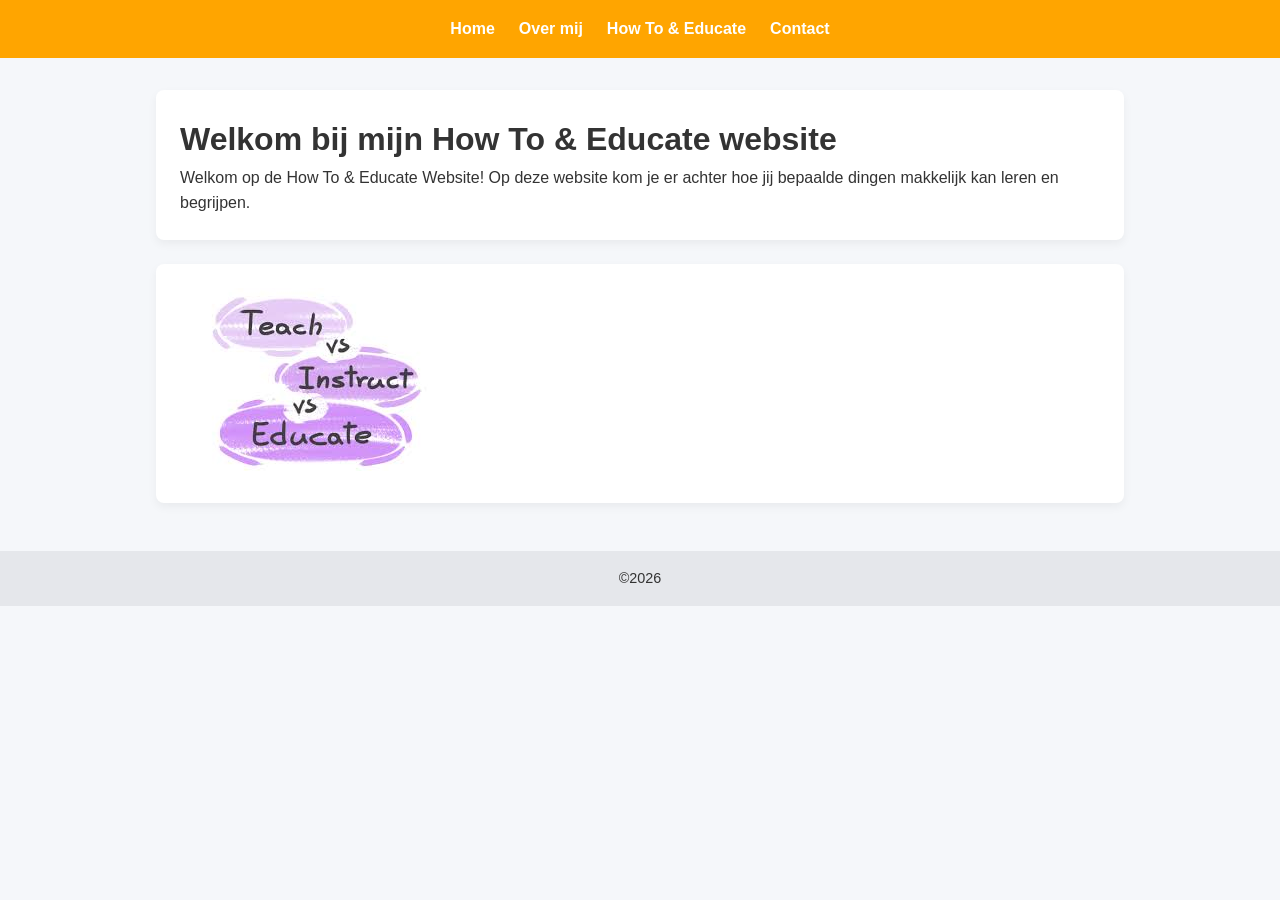
<file: html/index.html>
<!-- ...................................................... -->
<!-- Name:                       How To & Educate Website   -->
<!-- Why its made:               This website is made for a school project where we need to make a website that is based on the wireframes and mock-ups we made -->
<!-- Why this file:              This file is made to show the code in this file to be on the screen -->
<!-- ...................................................... -->
<!-- Changes      version   -->
<!--                        -->
<!--                        -->
<!-- ...................................................... -->

<!DOCTYPE html>
<html lang="nl">
<head>
  <meta charset="UTF-8">
  <title>How To & Educate</title>
  <link rel="stylesheet" href="../styling.css">
</head>
<body>

<header>
  <nav>
    <a href="../html/index.html">Home</a>
    <a href="../html/aboutMe.html">Over mij</a>
    <a href="../html/howTo&Educate.html">How To & Educate</a>
    <a href="../html/contact.html">Contact</a>
  </nav>
</header>

<main class="container">
  <div class="card">
    <h1>Welkom bij mijn How To & Educate website</h1>
    <p>Welkom op de How To & Educate Website! Op deze website kom je er achter hoe jij bepaalde dingen makkelijk kan leren en begrijpen.</p>
  </div>

  <div class="card">
    <img src="../images/images.jpg">
</main>

<footer>
  ©2026
</footer>

</body>
</html>
</file>
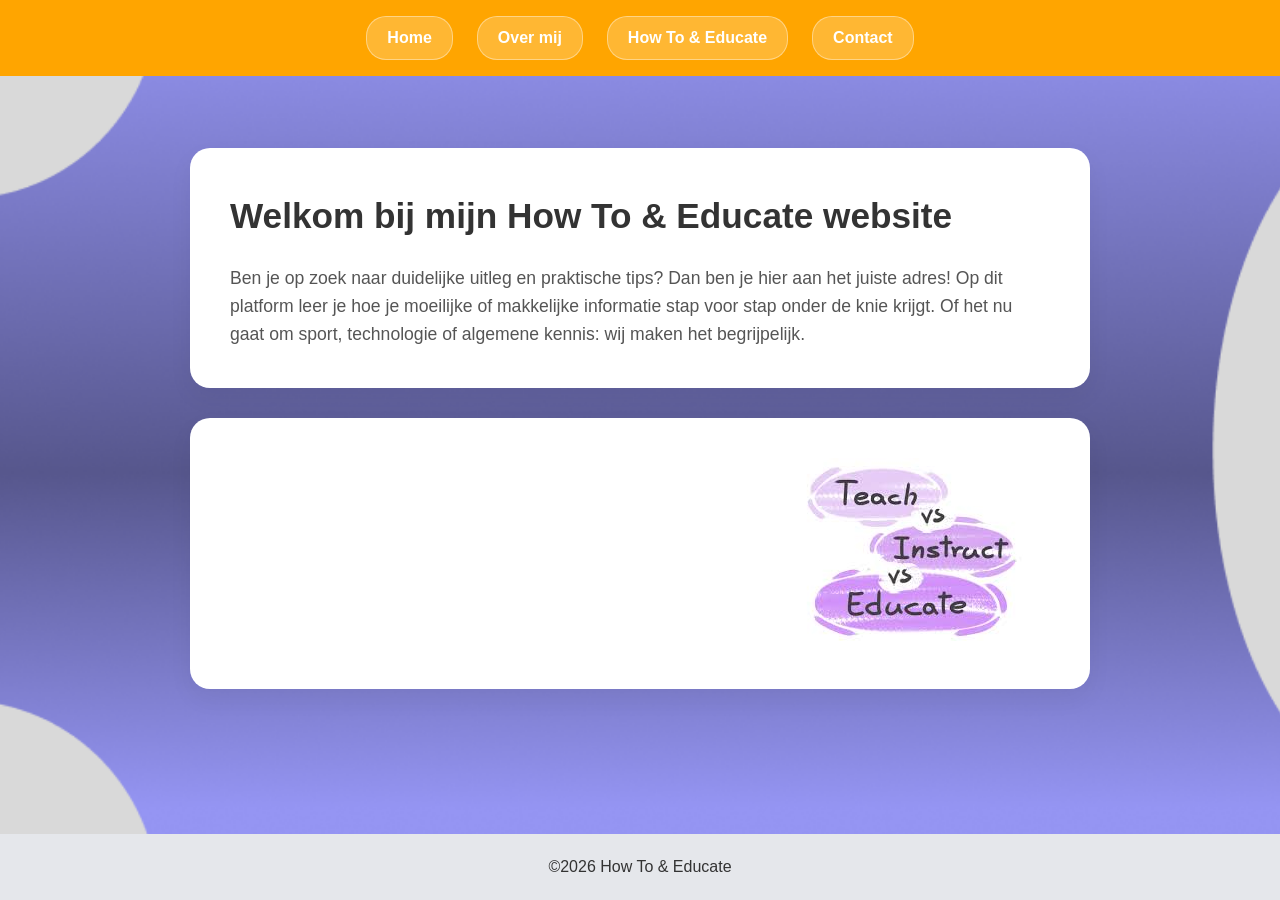
<file: pages/index.html>
<!-- ...................................................... -->
<!-- Name:                       How To & Educate Website   -->
<!-- Why its made:               This website is made for a school project where we need to make a website that is based on the wireframes and mock-ups we made -->
<!-- Why this file:              This file is made to show the code in this file to be on the screen -->
<!-- ...................................................... -->
<!-- Changes      version   -->
<!--                        -->
<!--                        -->
<!-- ...................................................... -->

<!DOCTYPE html>
<html lang="nl">
<head>
  <meta charset="UTF-8">
  <title>How To & Educate</title>
  <link rel="stylesheet" href="../style.css">
</head>
<body>

<header>
  <nav>
    <a href="index.html" class="nav-button">Home</a>
    <a href="aboutMe.html" class="nav-button">Over mij</a>
    <a href="howToEducate.html" class="nav-button">How To & Educate</a>
    <a href="contact.html" class="nav-button">Contact</a>
  </nav>
</header>

<main class="container">
<div class="content-wrapper">
  <div class="info-card">
    <h1>Welkom bij mijn How To & Educate website</h1>
    <p>
      Ben je op zoek naar duidelijke uitleg en praktische tips? Dan ben je hier aan het juiste adres! 
      Op dit platform leer je hoe je moeilijke of makkelijke informatie stap voor stap onder de knie krijgt. 
      Of het nu gaat om sport, technologie of algemene kennis: wij maken het begrijpelijk.
    </p>

  </div>

  <div class="info-card" style="text-align: right;">
    <img src="../images/images.jpg" style="max-width: 100%; height: auto;">
  </div>
</div>
</main>

<footer>
  ©2026 How To & Educate
</footer>

</body>
</html>
</file>
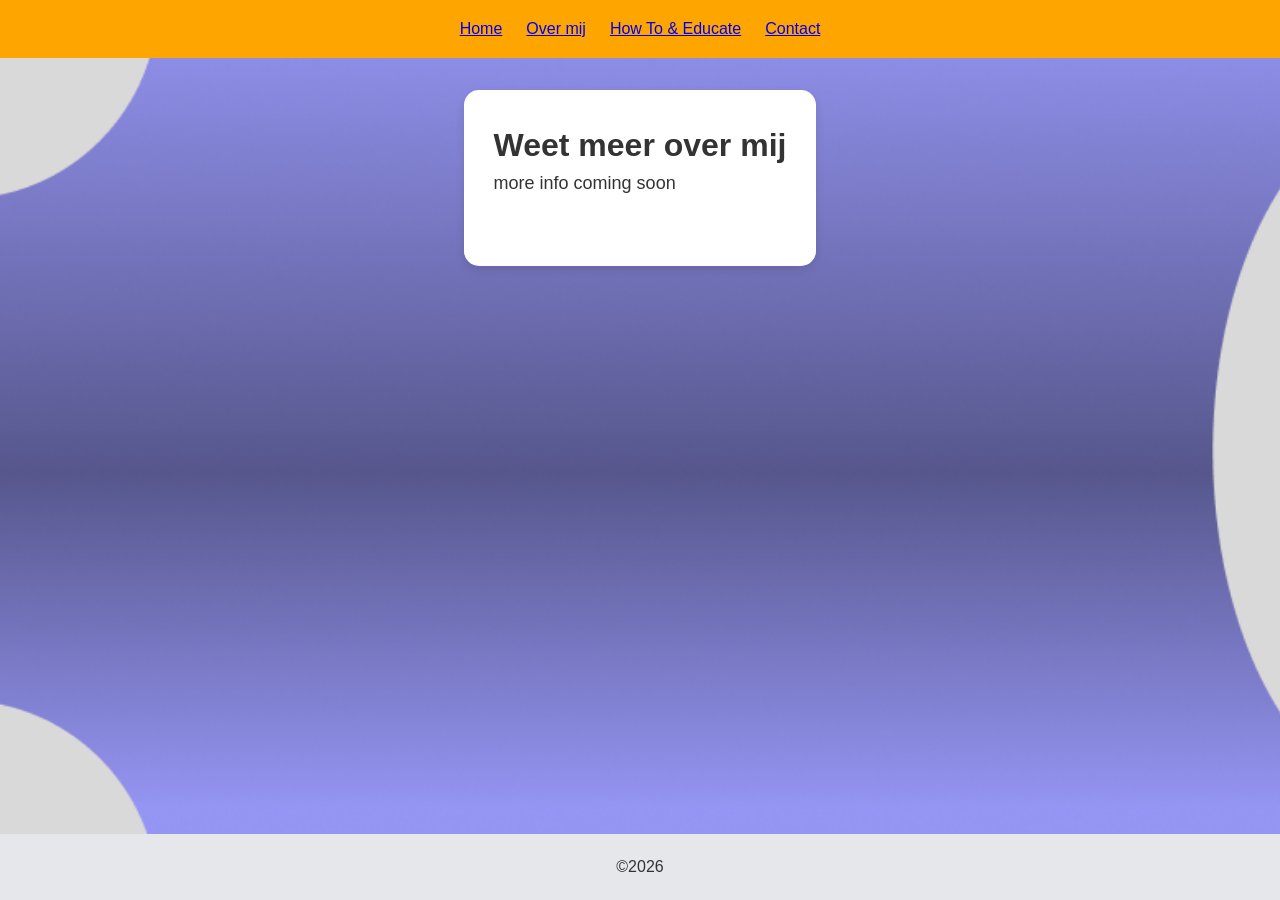
<file: aboutMe.html>
<!-- ...................................................... -->
<!-- Name:                       How To & Educate Website   -->
<!-- Why its made:               This file is about me and information about me -->
<!-- Why this file:              This file is made to show the code in this file to be on the screen -->
<!-- ...................................................... -->
<!-- Changes      version   -->
<!--                        -->
<!--                        -->
<!-- ...................................................... -->

<!DOCTYPE html>
<html lang="nl">
<head>
  <meta charset="UTF-8">
  <title>Over ons</title>
  <link rel="stylesheet" href="style.css">
</head>
<body>

<header>
  <nav>
    <a href="index.html">Home</a>
    <a href="aboutMe.html">Over mij</a>
    <a href="howTo&Educate.html">How To & Educate</a>
    <a href="contact.html">Contact</a>
  </nav>
</header>

<main class="container">
  <div class="card">
    <h1>Weet meer over mij</h1>
    <p>
      more info coming soon
    </p>
  </div>
</main>

<footer>
  ©2026
</footer>

</body>
</html>
</file>
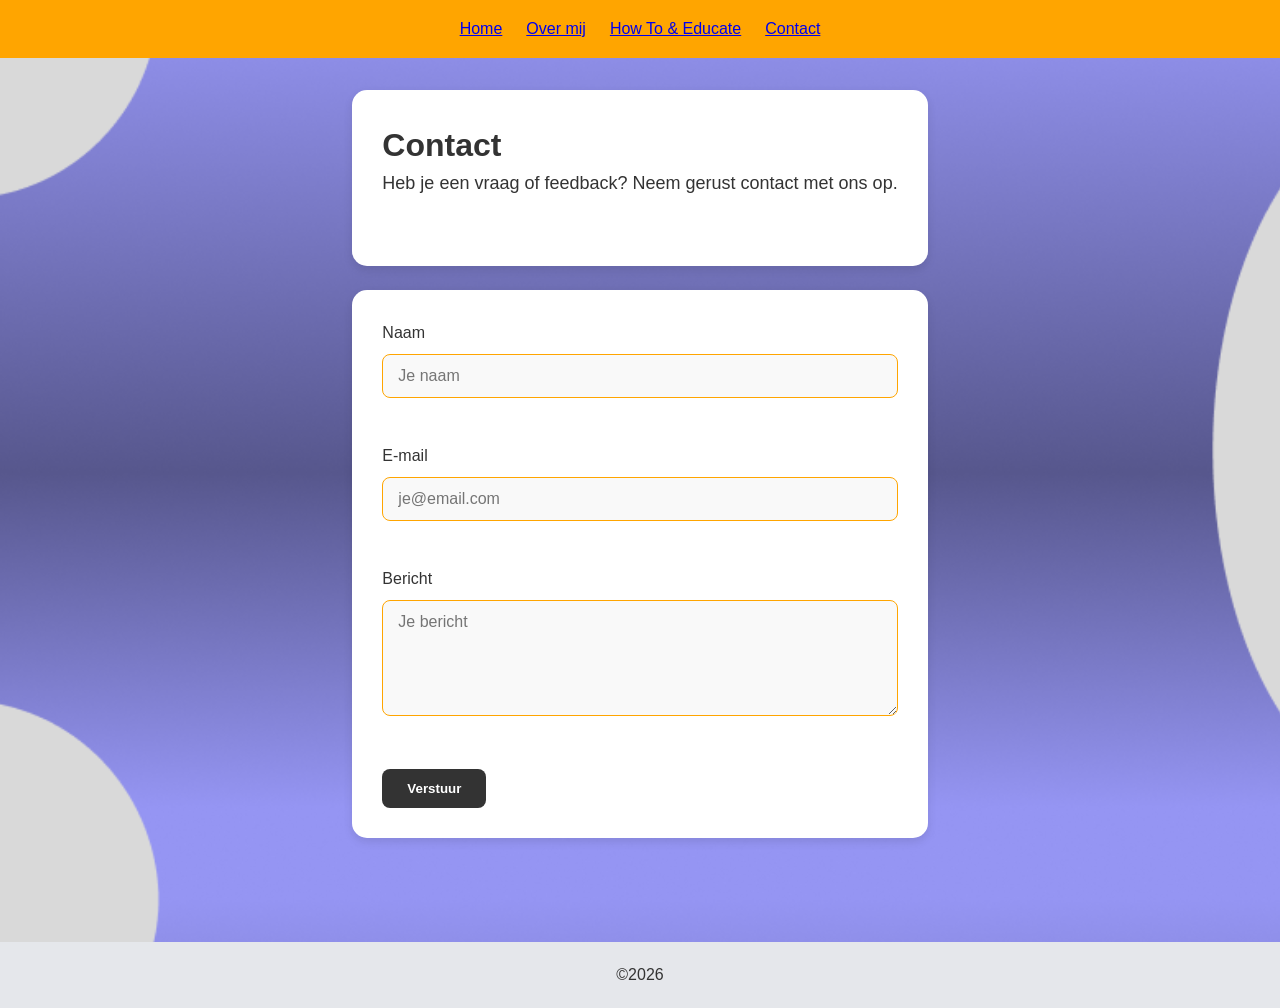
<file: contact.html>
<!-- ...................................................... -->
<!-- Name:                       How To & Educate Website   -->
<!-- Why its made:               This file is for contacting me for anything u want to ask -->
<!-- Why this file:              This file is made to show the code in this file to be on the screen -->
<!-- ...................................................... -->
<!-- Changes      version   -->
<!--                        -->
<!--                        -->
<!-- ...................................................... -->

<!DOCTYPE html>
<html lang="nl">
<head>
  <meta charset="UTF-8">
  <title>Contact</title>
  <link rel="stylesheet" href="style.css">
</head>
<body>

<header>
  <nav>
    <a href="index.html">Home</a>
    <a href="aboutMe.html">Over mij</a>
    <a href="howTo&Educate.html">How To & Educate</a>
    <a href="contact.html">Contact</a>
  </nav>
</header>

<main class="container">
  <div class="card">
    <h1>Contact</h1>
    <p>Heb je een vraag of feedback? Neem gerust contact met ons op.</p>
  </div>

  <div class="card">
    <form>
      <label>Naam</label><br>
      <input type="text" placeholder="Je naam"><br><br>

      <label>E-mail</label><br>
      <input type="email" placeholder="je@email.com"><br><br>

      <label>Bericht</label><br>
      <textarea rows="5" placeholder="Je bericht"></textarea><br><br>

      <button type="submit">Verstuur</button>
    </form>
  </div>
</main>

<footer>
  ©2026
</footer>

</body>
</html>
</file>
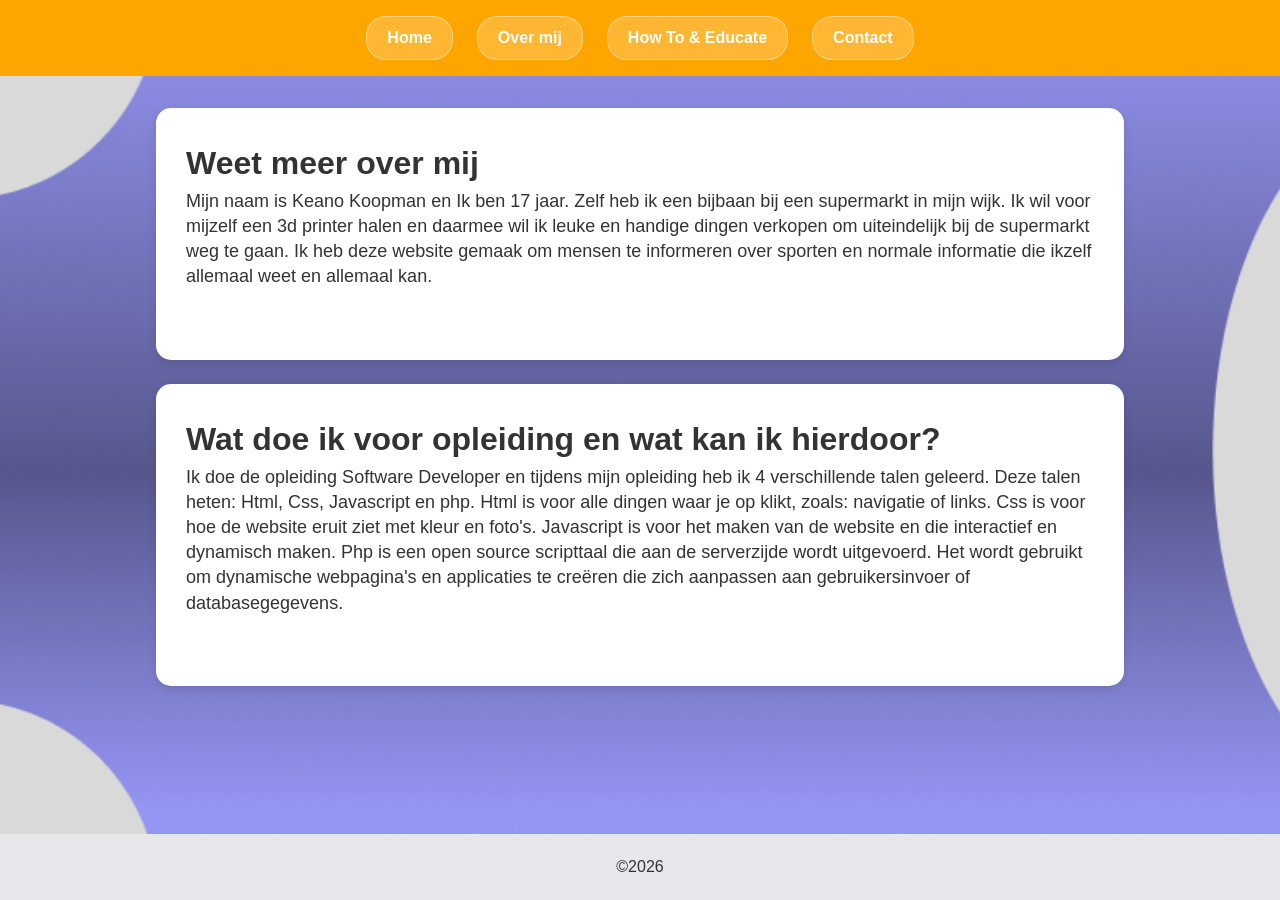
<file: pages/aboutMe.html>
<!-- ...................................................... -->
<!-- Name:                       How To & Educate Website   -->
<!-- Why its made:               This file is about me and information about me -->
<!-- Why this file:              This file is made to show the code in this file to be on the screen -->
<!-- ...................................................... -->
<!-- Changes      version   -->
<!--                        -->
<!--                        -->
<!-- ...................................................... -->

<!DOCTYPE html>
<html lang="nl">
<head>
  <meta charset="UTF-8">
  <title>Over ons</title>
  <link rel="stylesheet" href="../style.css">
</head>
<body>

<header>
  <nav>
    <a href="index.html" class="nav-button">Home</a>
    <a href="aboutMe.html" class="nav-button">Over mij</a>
    <a href="howToEducate.html" class="nav-button">How To & Educate</a>
    <a href="contact.html" class="nav-button">Contact</a>
  </nav>
</header>

<main class="container">
  <div class="card">
    <h1>Weet meer over mij</h1>
    <p>
      Mijn naam is Keano Koopman en Ik ben 17 jaar.
      Zelf heb ik een bijbaan bij een supermarkt in mijn wijk. Ik wil voor mijzelf een 3d printer halen en daarmee wil
      ik leuke en handige dingen verkopen om uiteindelijk bij de supermarkt weg te gaan.
      Ik heb deze website gemaak om mensen te informeren over sporten en normale informatie die ikzelf
      allemaal weet en allemaal kan.
    </p>
  </div>

    <div class="card">
    <h1>Wat doe ik voor opleiding en wat kan ik hierdoor?</h1>
    <p>Ik doe de opleiding Software Developer en tijdens 
      mijn opleiding heb ik 4 verschillende talen geleerd. 
      Deze talen heten: Html, Css, Javascript en php. Html is voor alle 
      dingen waar je op klikt, zoals: navigatie of links. Css is voor hoe
      de website eruit ziet met kleur en foto's. Javascript is voor het maken van de website
      en die interactief en dynamisch maken. Php is een open source scripttaal die aan de 
      serverzijde wordt uitgevoerd. Het wordt gebruikt om dynamische webpagina's en applicaties te creëren die 
      zich aanpassen aan gebruikersinvoer of databasegegevens. </p>
  </div>
</main>

<footer>
  ©2026
</footer>

</body>
</html>
</file>
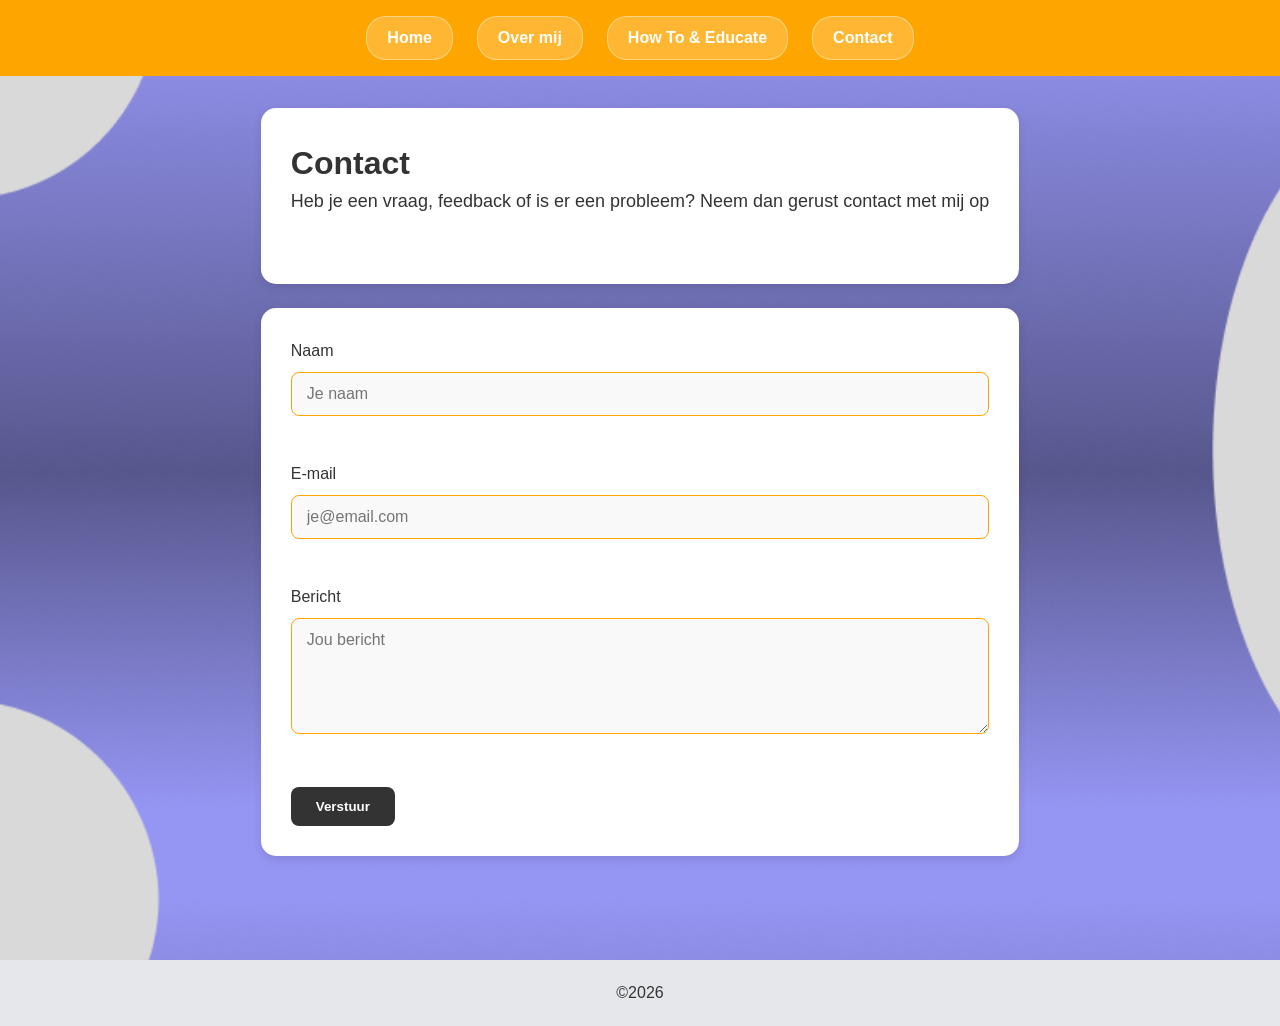
<file: pages/contact.html>
<!-- ...................................................... -->
<!-- Name:                       How To & Educate Website   -->
<!-- Why its made:               This file is for contacting me for anything u want to ask -->
<!-- Why this file:              This file is made to show the code in this file to be on the screen -->
<!-- ...................................................... -->
<!-- Changes      version   -->
<!--                        -->
<!--                        -->
<!-- ...................................................... -->

<!DOCTYPE html>
<html lang="nl">
<head>
  <meta charset="UTF-8">
  <title>Contact</title>
  <link rel="stylesheet" href="../style.css">
</head>
<body>

<header>
  <nav>
    <a href="index.html" class="nav-button">Home</a>
    <a href="aboutMe.html" class="nav-button">Over mij</a>
    <a href="howToEducate.html" class="nav-button">How To & Educate</a>
    <a href="contact.html" class="nav-button">Contact</a>
  </nav>
</header>

<main class="container">
  <div class="card">
    <h1>Contact</h1>
    <p>Heb je een vraag, feedback of is er een probleem? Neem dan gerust contact met mij op</p>
  </div>

  <div class="card">
    <form>
      <label>Naam</label><br>
      <input type="text" placeholder="Je naam"><br><br>

      <label>E-mail</label><br>
      <input type="email" placeholder="je@email.com"><br><br>

      <label>Bericht</label><br>
      <textarea rows="5" placeholder="Jou bericht"></textarea><br><br>

      <button type="submit">Verstuur</button>
    </form>
  </div>
</main>

<footer>
  ©2026
</footer>

</body>
</html>
</file>
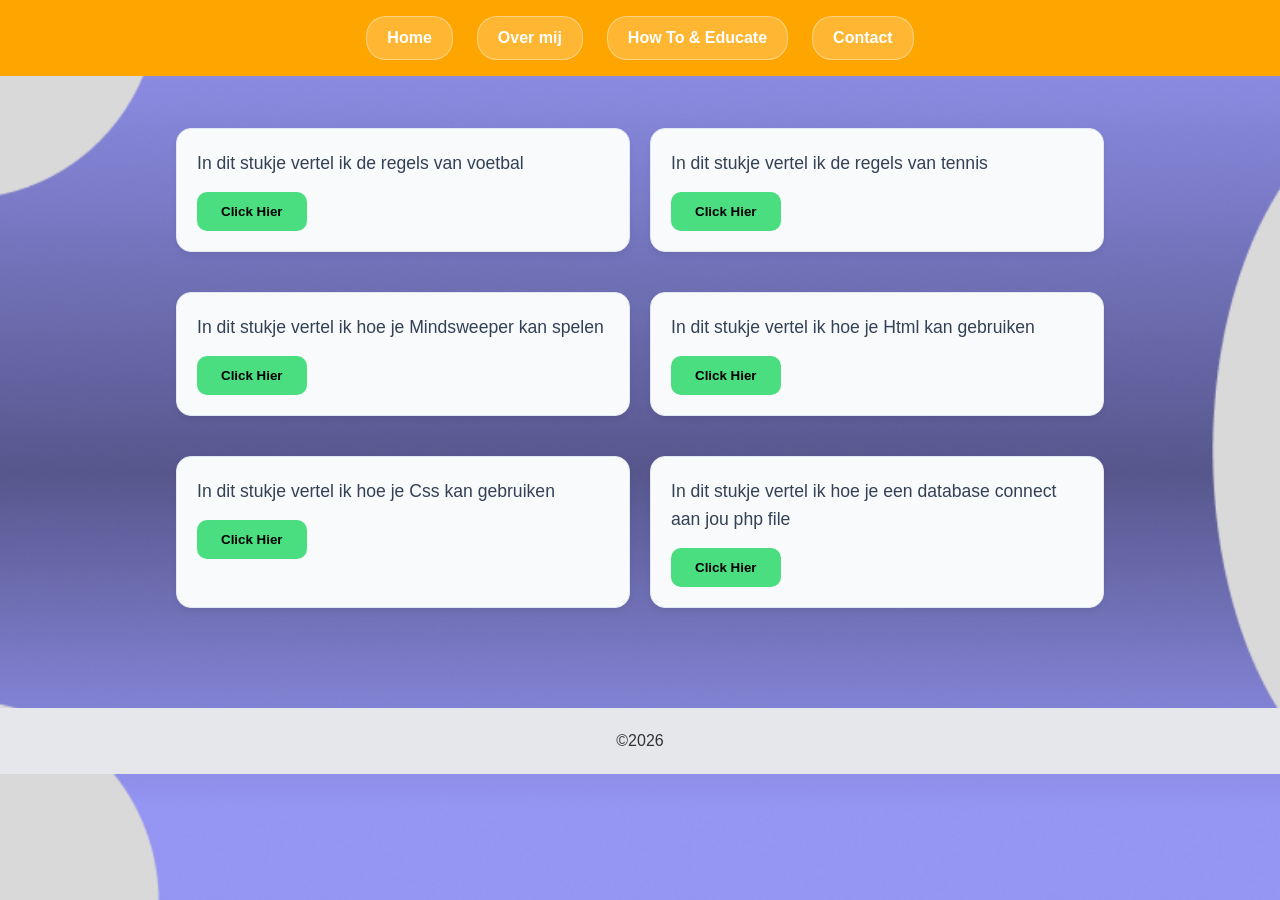
<file: pages/howToEducate.html>
<!-- ...................................................... -->
<!-- Name:                       How To & Educate Website   -->
<!-- Why its made:               This file is for teaching/educating people about what i know and can do -->
<!-- Why this file:              This file is made to show the code in this file to be on the screen -->
<!-- ...................................................... -->
<!-- Changes      version   -->
<!--                        -->
<!--                        -->
<!-- ...................................................... -->

<!DOCTYPE html>
<html lang="nl">
<head>
  <meta charset="UTF-8">
  <title>How To</title>
  <link rel="stylesheet" href="../style.css">
</head>
<body>

<header>
  <nav>
    <a href="index.html" class="nav-button">Home</a>
    <a href="aboutMe.html" class="nav-button">Over mij</a>
    <a href="howToEducate.html" class="nav-button">How To & Educate</a>
    <a href="contact.html" class="nav-button">Contact</a>
  </nav>
</header>

<article>
<div class="container">
<div class="info-grid-wrapper">
  <div class="info-grid-card">
    <p>In dit stukje vertel ik de regels van voetbal</p>
    <button class="info-grid-button">Click Hier</button>
  </div>

  <div class="info-grid-card">
    <p>In dit stukje vertel ik de regels van tennis</p>
    <button class="info-grid-button">Click Hier</button>
  </div>
</div>

<div class="info-grid-wrapper">
  <div class="info-grid-card">
    <p>In dit stukje vertel ik hoe je Mindsweeper kan spelen</p>
    <button class="info-grid-button">Click Hier</button>
  </div>

  <div class="info-grid-card">
    <p>In dit stukje vertel ik hoe je Html kan gebruiken</p>
    <button class="info-grid-button">Click Hier</button>
  </div>
</div>

<div class="info-grid-wrapper">
  <div class="info-grid-card">
    <p>In dit stukje vertel ik hoe je Css kan gebruiken</p>
    <button class="info-grid-button">Click Hier</button>
  </div>

  <div class="info-grid-card">
    <p>In dit stukje vertel ik hoe je een database connect aan jou php file</p>
    <button class="info-grid-button">Click Hier</button>
  </div>
</div>
</article>

<footer>
  ©2026
</footer>

</body>
</html>
</file>
<file: styling.css>
/* <!-- ...................................................... -->
<!-- Name:                       How To & Educate Website   -->
<!-- Why its made:               This website is made for a school project where we need to make a website that is based on the wireframes and mock-ups we made -->
<!-- Why this file:              This file is made for how things on the screen is colored -->
<!-- ...................................................... -->
<!-- Changes      version   -->
<!--                        -->
<!--                        -->
<!-- ...................................................... --> */

* {
  margin: 0;
  padding: 0;
  box-sizing: border-box;
  font-family: Arial, sans-serif;
}

body {
  background: #f5f7fa;
  color: #333;
  line-height: 1.6;
}

header {
  background: orange;
  padding: 1rem;
}

nav {
  display: flex;
  gap: 1.5rem;
  justify-content: center;
}

nav a {
  color: #fff;
  text-decoration: none;
  font-weight: bold;
}

nav a:hover {
  text-decoration: underline;
}

.container {
  max-width: 1000px;
  margin: 2rem auto;
  padding: 0 1rem;
}

.card {
  background: #fff;
  padding: 1.5rem;
  border-radius: 8px;
  margin-bottom: 1.5rem;
  box-shadow: 0 4px 10px rgba(0,0,0,0.05);
}

footer {
  text-align: center;
  padding: 1rem;
  background: #e5e7eb;
  margin-top: 3rem;
  font-size: 0.9rem;
}
</file>
<file: style.css>
/* ...................................................... 
   Name:           How To & Educate Website
   Why its made:   School project based on wireframes/mock-ups
   Why this file:  Styling and colors
   ...................................................... */

* {
  margin: 0;
  padding: 0;
  box-sizing: border-box;
  font-family: Arial, sans-serif;
}

body {
  background-image: url("images/background.png");
  background-size: cover;
  background-position: center;
  color: #333;
  line-height: 1.6;
  display: flex;
  flex-direction: column;
}

/* Header & Navigatie */
header {
  background: orange;
  padding: 1rem;
}

nav {
  display: flex;
  gap: 1.5rem;
  justify-content: center;
}

.nav-button {
    background-color: rgba(255, 255, 255, 0.2); /* Semi-transparant wit */
    color: white;
    text-decoration: none;
    padding: 8px 20px;
    border-radius: 20px;
    font-weight: bold;
    font-family: sans-serif;
    transition: background 0.3s, transform 0.2s;
    border: 1px solid rgba(255, 255, 255, 0.4);
  }

  .nav-button:hover {
    background-color: white;
    color: #ffa500;
    transform: translateY(-2px);
  }

  /* De vernieuwde cards */
  .content-wrapper {
    max-width: 900px;
    margin: 40px auto;
    font-family: 'Segoe UI', Tahoma, Geneva, Verdana, sans-serif;
  }

  .info-card {
    background: white;
    border-radius: 20px;
    padding: 40px;
    margin-bottom: 30px;
    box-shadow: 0 10px 25px rgba(0,0,0,0.05);
    line-height: 1.6;
  }

  .info-card h1 {
    font-size: 2.2rem;
    margin-bottom: 20px;
    color: #333;
  }

  .info-card p {
    color: #555;
    font-size: 1.1rem;
  }

.container {
  max-width: 1000px;
  margin: 2rem auto;
  padding: 0 1rem;
}

.row {
  display: grid;
  grid-template-columns: repeat(auto-fit, minmax(300px, 1fr)); 
  justify-content: center;
  gap: 20px;
}

.card {
  background-color: white;
  padding: 30px;
  border-radius: 15px; 
  box-shadow: 0 4px 10px rgba(0,0,0,0.1);
  width: 100%;
  max-width: 100%;
  margin-bottom: 1.5rem;
}

.card p {
  font-size: 18px;
  color: #333;
  margin-top: 0;
  margin-bottom: 40px; 
  line-height: 1.4;
}

/* De Knoppen */
.btn {
  background-color: #4ade41;
  color: black;
  border: none;
  padding: 15px 30px;
  border-radius: 12px;
  font-size: 18px;
  cursor: pointer;
  font-weight: 500;
  transition: background 0.3s;
  display: inline-block;
  text-decoration: none;
}

.btn:hover {
  background-color: #3bc933;
}

footer {
  text-align: center;
  padding: 20px;
  background: #e5e7eb;
  margin-top: 3rem;
  font-size: 1rem;
}

html, body {
  height: 100%;
  margin: 0;
}

main.container {
  flex: 1;
}

.info-grid-wrapper {
    display: flex;
    flex-wrap: wrap;
    gap: 20px;
    padding: 20px;
  }

  .info-grid-card {
    flex: 1;
    min-width: 280px;
    background-color: #f8fafc;
    border: 1px solid #e2e8f0;
    border-radius: 15px;
    padding: 20px;
    box-shadow: 0 4px 6px rgba(0, 0, 0, 0.05);
    text-align: left;
    font-family: sans-serif;
  }

  .info-grid-card p {
    margin-bottom: 15px;
    color: #334155;
    font-size: 1.1rem;
  }

  .info-grid-button {
    background-color: #4ade80;
    color: #000;
    border: none;
    border-radius: 10px;
    padding: 12px 24px;
    font-weight: bold;
    cursor: pointer;
    transition: background 0.2s;
  }

  .info-grid-button:hover {
    background-color: #22c55e;
  }

input[type="text"],
input[type="email"],
textarea {
    width: 100%;
    padding: 12px 15px;
    margin-top: 8px;
    margin-bottom: 20px;
    border: 1px solid #ddd;
    border-radius: 8px;
    font-size: 16px;
    background-color: #f9f9f9;
    transition: all 0.3s ease;
    box-sizing: border-box; 
    border-color: orange;
}

textarea:focus {
    outline: none;
    border-color: orange;
    box-shadow: 0 0 8px rgba(0, 123, 255, 0.2);
    background-color: #fff;
}

button {
    background-color: #333;
    color: white;
    padding: 12px 25px;
    border: none;
    border-radius: 8px;
    cursor: pointer;
    font-weight: bold;
    transition: background 0.3s;
}
</file>
